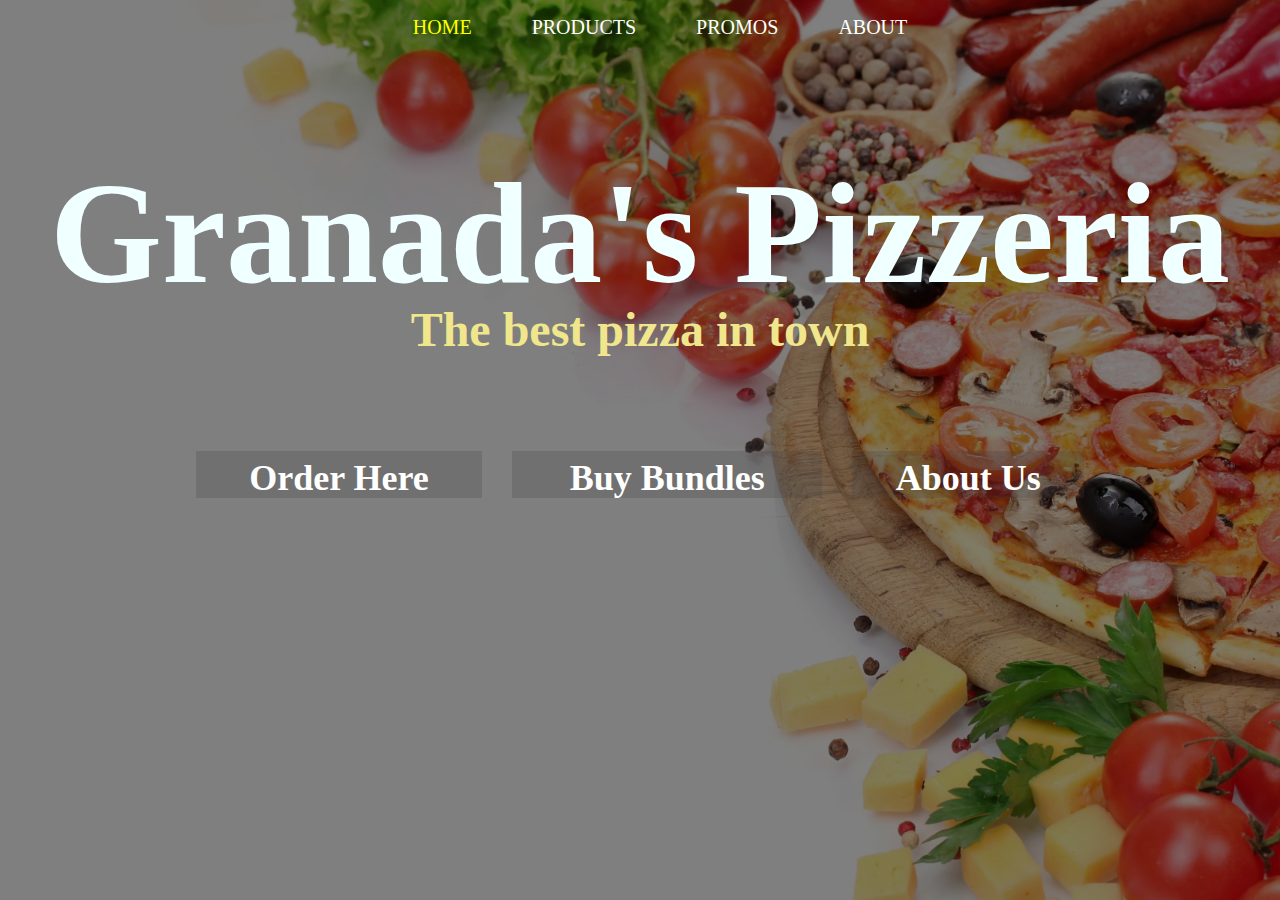
<file: Granada Panaderia/index.html>
<!DOCTYPE html>
<html lang="en">
<head>
    <meta charset="UTF-8">
    <meta http-equiv="X-UA-Compatible" content="IE=edge">
    <meta name="viewport" content="width=device-width, initial-scale=1.0">
    <title>Granada Homepage</title>
    <link href="style.css" rel="stylesheet" type="text/css">
</head>
<body>
    <div class="row">
        <ul class="main-nav">
        <li class=active><a href="index.html">HOME</a></li>
        <li><a href="Webpages/Products.html">PRODUCTS</a></li>
        <li><a href="Webpages/Promo.html">PROMOS</a></li>  
        <li><a href="Webpages/About.html">ABOUT</a></li>   
        </ul>
    </div>

    <div class ="name">
        <h1>Granada's Pizzeria</h1>  
    </div>
    
    <div class ="tagline">
        <h4>The best pizza in town</h4>  
    </div>

    <table class = "table">
        <tr>
        <td> <h3> <a href="Webpages/Products.html">Order Here</a></h3></td>
        <td> <h3> <a href="Webpages/Promo.html">Buy Bundles</a></h3></td>
        <td> <h3> <a href="Webpages/About.html">About Us</a></h3></td>
        </tr>
    </table>

</body>
</html>
</file>
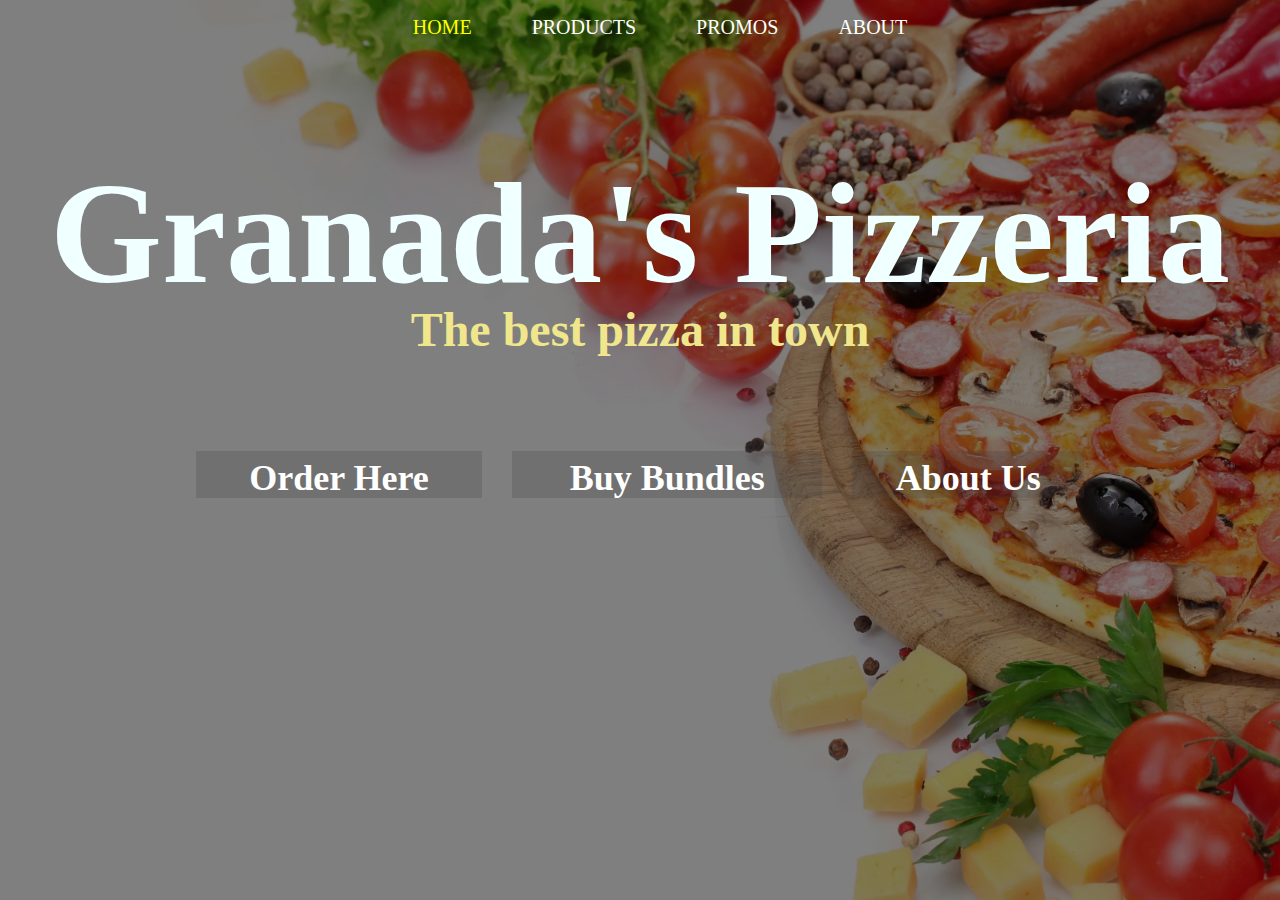
<file: Granada_Pizzeria/index.html>
<!DOCTYPE html>
<html lang="en">
<head>
    <meta charset="UTF-8">
    <meta http-equiv="X-UA-Compatible" content="IE=edge">
    <meta name="viewport" content="width=device-width, initial-scale=1.0">
    <title>Granada Homepage</title>
    <link href="style.css" rel="stylesheet" type="text/css">
</head>
<body>
    <div class="row">
        <ul class="main-nav">
        <li class=active><a href="index.html">HOME</a></li>
        <li><a href="Webpages/Products.html">PRODUCTS</a></li>
        <li><a href="Webpages/Promo.html">PROMOS</a></li>  
        <li><a href="Webpages/About.html">ABOUT</a></li>   
        </ul>
    </div>

    <div class ="name">
        <h1>Granada's Pizzeria</h1>  
    </div>
    
    <div class ="tagline">
        <h4>The best pizza in town</h4>  
    </div>

    <table class = "table">
        <tr>
        <td> <h3> <a href="Webpages/Products.html">Order Here</a></h3></td>
        <td> <h3> <a href="Webpages/Promo.html">Buy Bundles</a></h3></td>
        <td> <h3> <a href="Webpages/About.html">About Us</a></h3></td>
        </tr>
    </table>
</body>
</html>
</file>
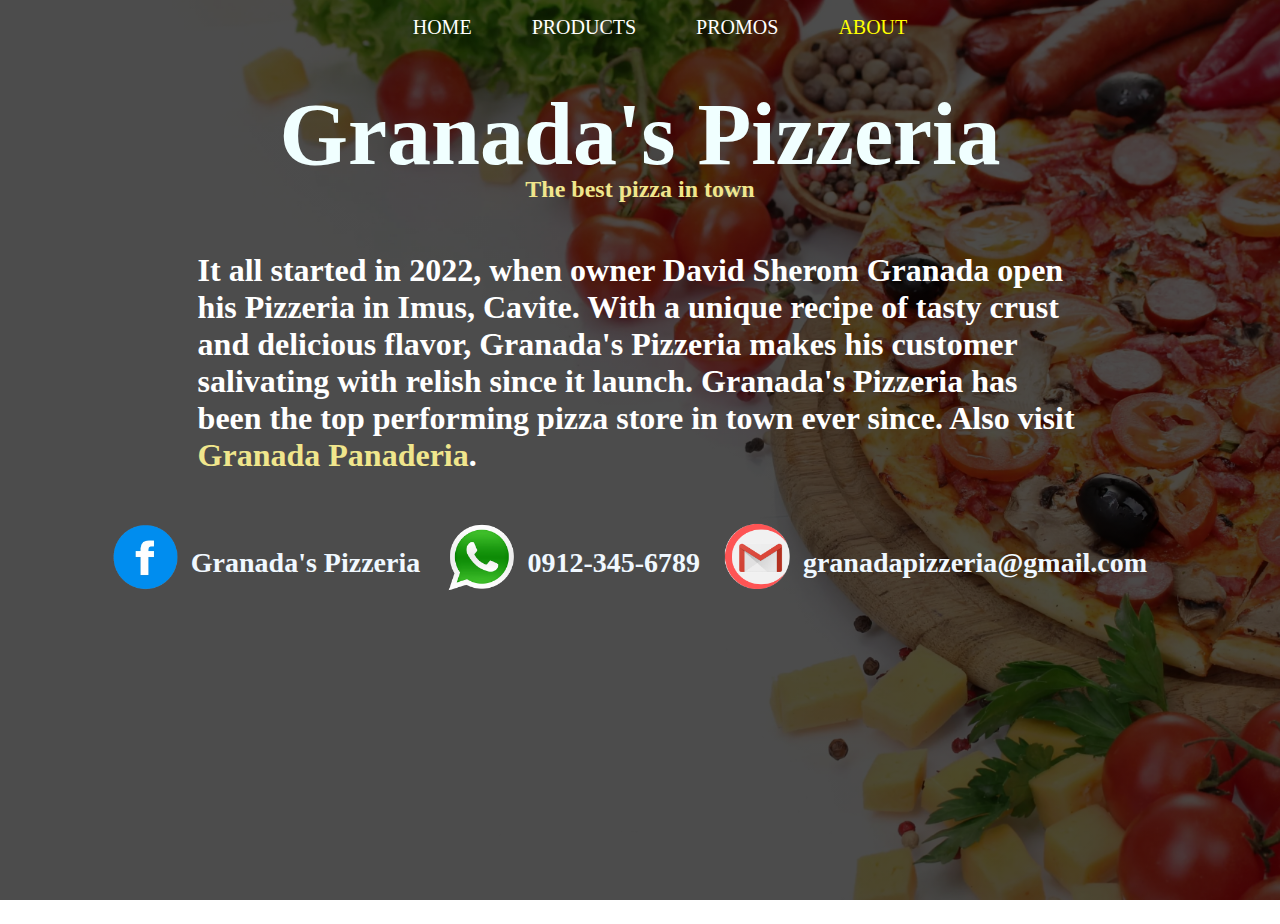
<file: Granada Panaderia/Webpages/About.html>
<!DOCTYPE html>
<html lang="en">
<head>
    <meta charset="UTF-8">
    <meta http-equiv="X-UA-Compatible" content="IE=edge">
    <meta name="viewport" content="width=device-width, initial-scale=1.0">
    <title>Granada About Page</title>
    <link href="About.css" rel="stylesheet" type="text/css">
</head>
<body>
    
    <div class="row">
        <ul class="main-nav">
        <li><a href="../index.html">HOME</a></li>
        <li  ><a href="Products.html">PRODUCTS</a></li>
        <li ><a href="Promo.html">PROMOS</a></li>  
        <li class=active><a href="About.html">ABOUT</a></li>   
        </ul>
    </div>

    <div class ="name">
        <h1>Granada's Pizzeria</h1>  
    </div>
    
    <div class ="tagline">
        <h4>The best pizza in town</h4>  
    </div>
    <div class ="caption">
        <h4>It all started in 2022, when owner David Sherom Granada open his Pizzeria in Imus, Cavite. With a unique recipe of tasty crust and delicious flavor, Granada's Pizzeria makes his customer salivating with relish since it launch. Granada's Pizzeria has been the top performing pizza store in town ever since. Also visit <a href = "">Granada Panaderia</a>. </h4>
    </div>

    <table class = "table">
        <tr>
        <td colspan = "1"> <img class="product" src="../Media/14 logo.png"></td>
        <td colspan = "4"> <h3>Granada's Pizzeria</a></h3></td>
        <td colspan = "1"> <img class="product" src="../Media/15 logo.png"></td>
        <td colspan = "4"> <h3>0912-345-6789</a></h3></td>
        <td colspan = "1"> <img class="product" src="../Media/16 logo.png"></td>
        <td colspan = "4"> <h3>granadapizzeria@gmail.com</a></h3></td>
        </tr>
    </table>

</body>
</html>
</file>
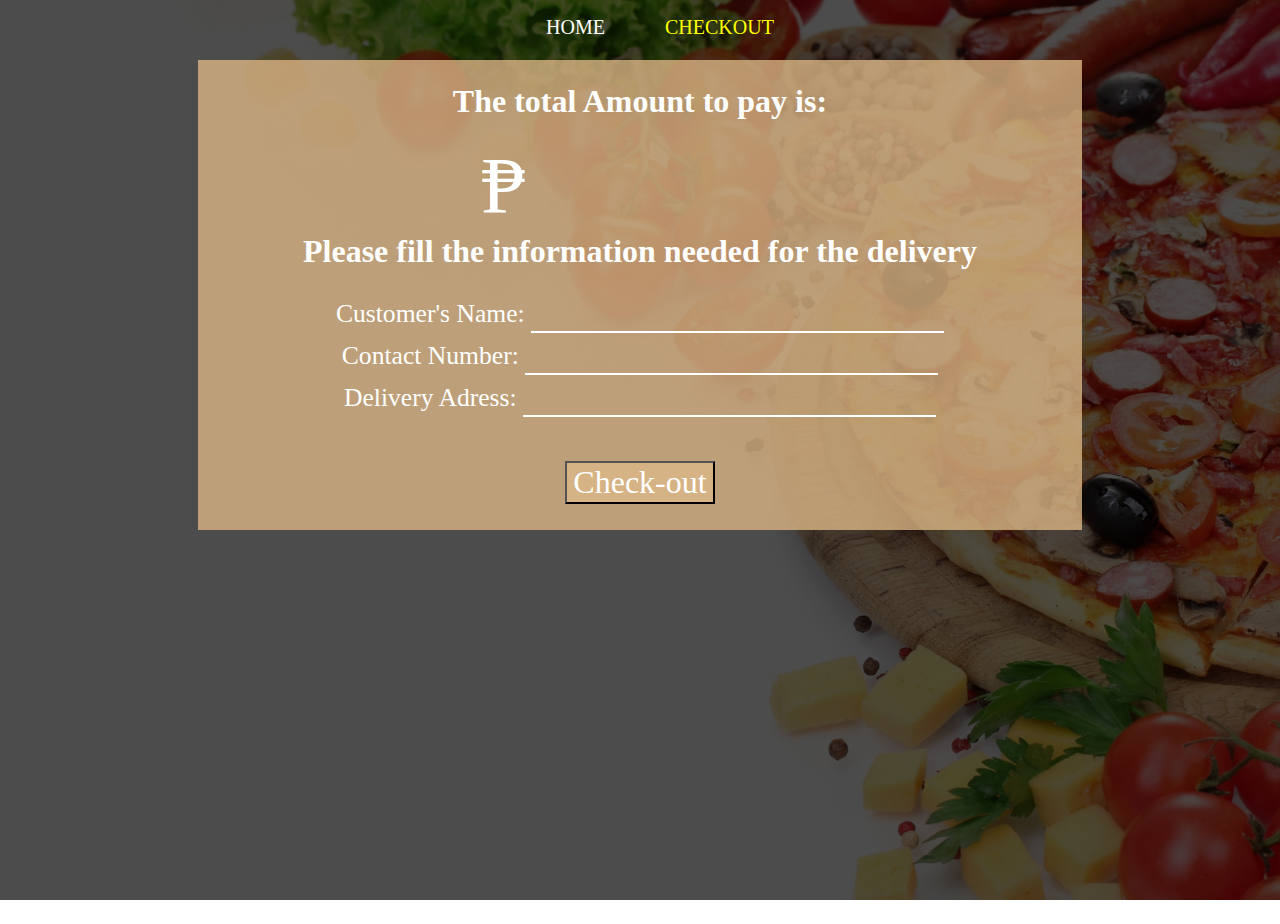
<file: Granada Panaderia/Webpages/CheckOut.html>
<!DOCTYPE html>
<html lang="en">
<head>
    <meta charset="UTF-8">
    <meta http-equiv="X-UA-Compatible" content="IE=edge">
    <meta name="viewport" content="width=device-width, initial-scale=1.0">
    <title>Granada Check Out Page</title>
    <link href="CheckOut.css" rel="stylesheet" type="text/css">
 
</head>
<body>
    <div class="row">
        <ul class="main-nav">
        <li><a href="../index.html">HOME</a></li>
        <li  class=active><a href="CheckOut.html">CHECKOUT</a></li>
    </ul>
    </div>

    <center>
    <div class = "billout">
    <h1>The total Amount to pay is:</h1>
    <peso>&#8369</peso>
    <input class = "total" id="total"></input>
    <h1 style = "margin-top:-3%"> Please fill the information needed for the delivery</h1>
    <form action = "Receipt.html"> 
        <label for="name">Customer's Name: <input type="text" id="name" name="name" value=""></input></label><br>
        <label for="contact">Contact Number: <input type="text" id="name" name="contact" value=""></input></label><br>
        <label for="adress">Delivery Adress: <input name="adress" id = "name" rows="1" cols="30"></input></label><br>
        <input type="submit" id = "submit" value = "Check-out">
    </form>
    </div>
    </center>


    <script>
        (function (pass_var) 
        {document.getElementById("total").value = pass_var.localStorage.getItem("amount_total");}(window));
    </script>

</body>
</html>
</file>
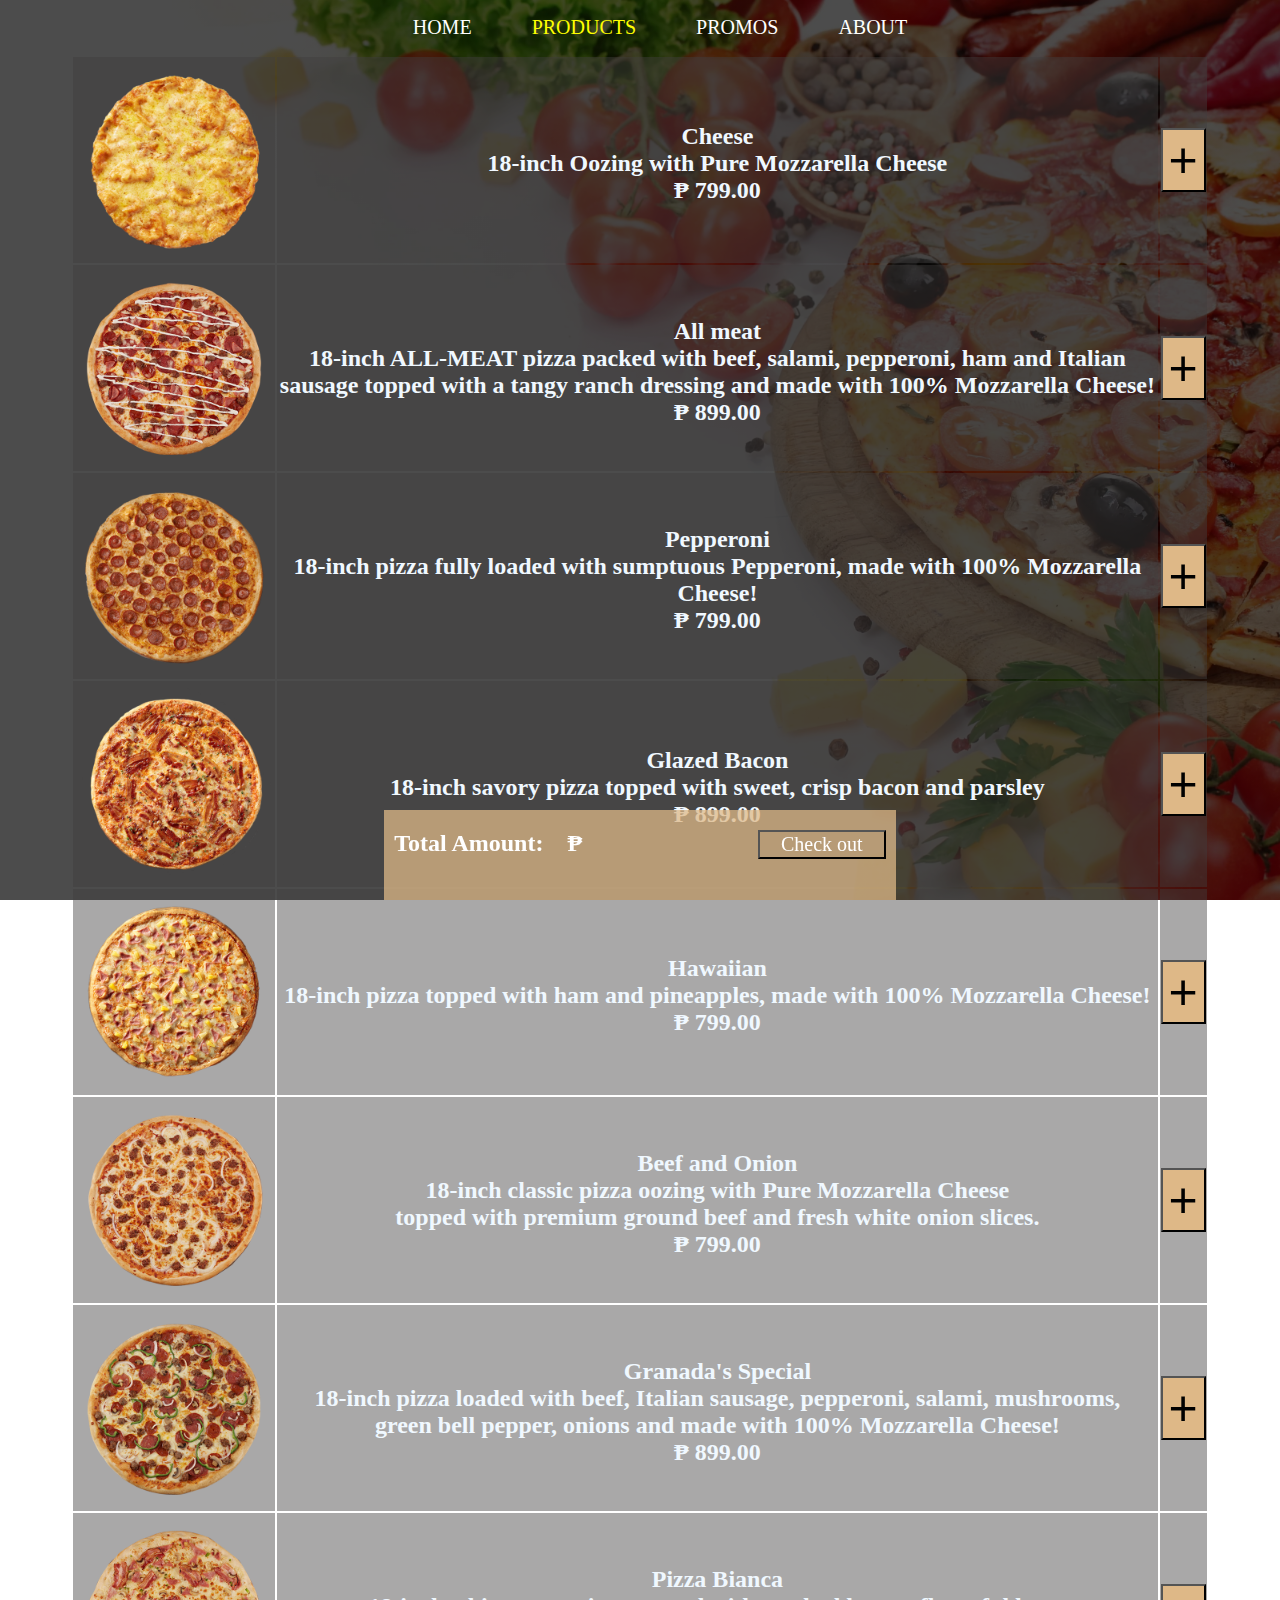
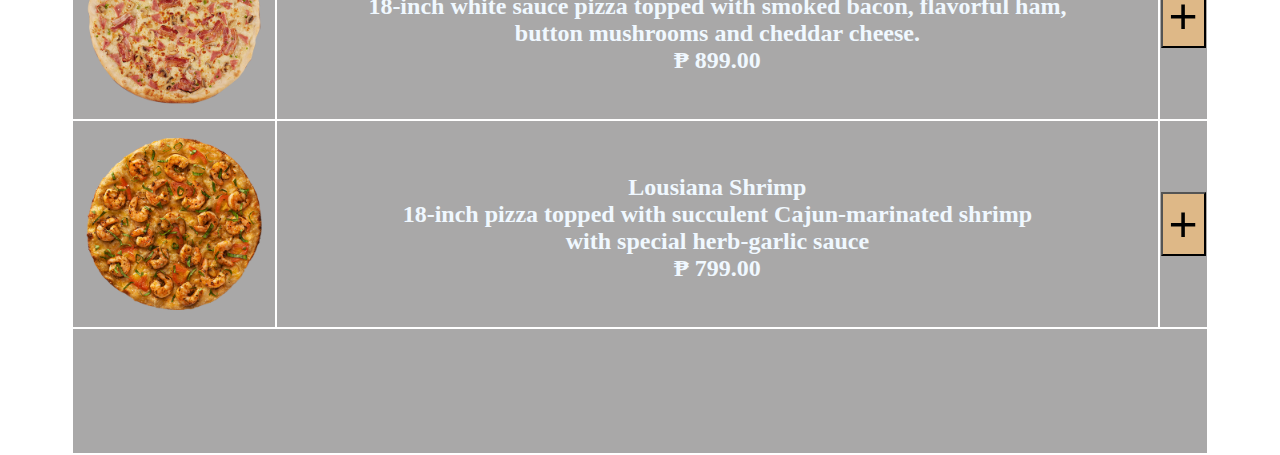
<file: Granada Panaderia/Webpages/Products.html>
<!DOCTYPE html>
<html lang="en">
<head>
    <meta charset="UTF-8">
    <meta http-equiv="X-UA-Compatible" content="IE=edge">
    <meta name="viewport" content="width=device-width, initial-scale=1.0">
    <title>Granada Product Page</title>
    <link href="Products.css" rel="stylesheet" type="text/css">

    <script>
        var price = 0, number = 0;
        function buttonClick(order) 
        {
            if( order == 1){price += 799 }
            else if(order == 2){price += 899;}
            document.getElementById('amount').value = price;
        }
    </script>
</head>
<body>
    <div class="row">
        <ul class="main-nav">
        <li><a href="../index.html">HOME</a></li>
        <li  class=active><a href="Products.html">PRODUCTS</a></li>
        <li><a href="Promo.html">PROMOS</a></li>  
        <li><a href="About.html">ABOUT</a></li>   
        </ul>
    </div>

    <center>
    <div class = "rectangle"><h2>Total Amount: &nbsp&nbsp &#8369 </h2>
        <input id="amount" class ="price" type="text" value=""></input>
        <a href="CheckOut.html"> <button id ="checkout" class = "check">Check out</button></a>
    </div>
    </center>
    <script>
        (function (pass_var) 
        {
            document.getElementById("checkout").addEventListener("click",
            function () {pass_var.localStorage.setItem("amount_total", document.getElementById("amount").value);}, false);
        }(window));
    </script>

    <table class = "table">
        <tr>
            <td colspan = "2"> <img class="product" src="../Media/1 cheese.png"></td>
            <td colspan= "6"><h3>Cheese<br>18-inch Oozing with Pure Mozzarella Cheese<br>₱ 799.00</h3></td>
            <td colspan= "2"><center><button class = "button" onclick="buttonClick(1);">+</button></center></td>
        </tr>
        <tr>
            <td colspan = "2"> <img class="product" src="../Media/2 all meat.png"></td>
            <td colspan= "6"><h3>All meat <br>18-inch ALL-MEAT pizza packed with beef, salami, pepperoni, ham and Italian sausage topped with a tangy ranch dressing and made with 100% Mozzarella Cheese!<br>₱ 899.00</h3></td>
            <td colspan= "2"><center><button class = "button" onclick="buttonClick(2);">+</button></center></td>
        </tr>
        <tr>
            <td colspan = "2"> <img class="product" src="../Media/3 pepperoni.png"></td>
            <td colspan= "6"><h3>Pepperoni<br>18-inch pizza fully loaded with sumptuous Pepperoni, made with 100% Mozzarella Cheese!<br>₱ 799.00</h3></td>
            <td colspan= "2"><center><button class = "button" onclick="buttonClick(1);">+</button></center></td>
        </tr>
        <tr>
            <td colspan = "2"> <img class="product" src="../Media/4 bacon glazed.png"></td>
            <td colspan= "6"><h3>Glazed Bacon<br>18-inch savory pizza topped with sweet, crisp bacon and parsley<br>₱ 899.00</h3></td>
            <td colspan= "2"><center><button class = "button" onclick="buttonClick(2);">+</button></center></td>
        </tr>
        <tr>
            <td colspan = "2"> <img class="product" src="../Media/5 hawaiian.png"></td>
            <td colspan= "6"><h3>Hawaiian<br>18-inch pizza topped with ham and pineapples, made with 100% Mozzarella Cheese!<br>₱ 799.00</h3></td>
            <td colspan= "2"><center><button class = "button" onclick="buttonClick(1);">+</button></center></td>
        </tr>
        <tr>
            <td colspan = "2"> <img class="product" src="../Media/6 beef n onion.png"></td>
            <td colspan= "6"><h3>Beef and Onion<br>18-inch classic pizza oozing with Pure Mozzarella Cheese<br> topped with premium ground beef and fresh white onion slices.<br>₱ 799.00</h3></td>
            <td colspan= "2"><center><button class = "button" onclick="buttonClick(1);">+</button></center></td>
        </tr>
        <tr>
            <td colspan = "2"> <img class="product" src="../Media/7 special.png"></td>
            <td colspan= "6"><h3>Granada's Special<br>18-inch pizza loaded with beef, Italian sausage, pepperoni, salami, mushrooms,<br> green bell pepper, onions and made with 100% Mozzarella Cheese!<br>₱ 899.00</h3></td>
            <td colspan= "2"><center><button class = "button" onclick="buttonClick(2);">+</button></center></td>
        </tr>
        <tr>
            <td colspan = "2"> <img class="product" src="../Media/8 pizza bianca.png"></td>
            <td colspan= "6"><h3>Pizza Bianca<br>18-inch white sauce pizza topped with smoked bacon, flavorful ham,<br> button mushrooms and cheddar cheese. <br>₱ 899.00</h3></td>
            <td colspan= "2"><center><button class = "button" onclick="buttonClick(2);">+</button></center></td>
        </tr>
        <tr>
            <td colspan = "2"> <img class="product" src="../Media/9 louisiana shrimp.png"></td>
            <td colspan= "6"><h3>Lousiana Shrimp<br>18-inch pizza topped with succulent Cajun-marinated shrimp<br> with special herb-garlic sauce<br>₱ 799.00</h3></td>
            <td colspan= "2"><center><button class = "button" onclick="buttonClick(1);">+</button></center></td>
        </tr>

        <tr>
            <td colspan = "10"> <img class="product" src="../Media/10.png"></td>
            
        </tr>
    </table>
</body>
</html>
</file>
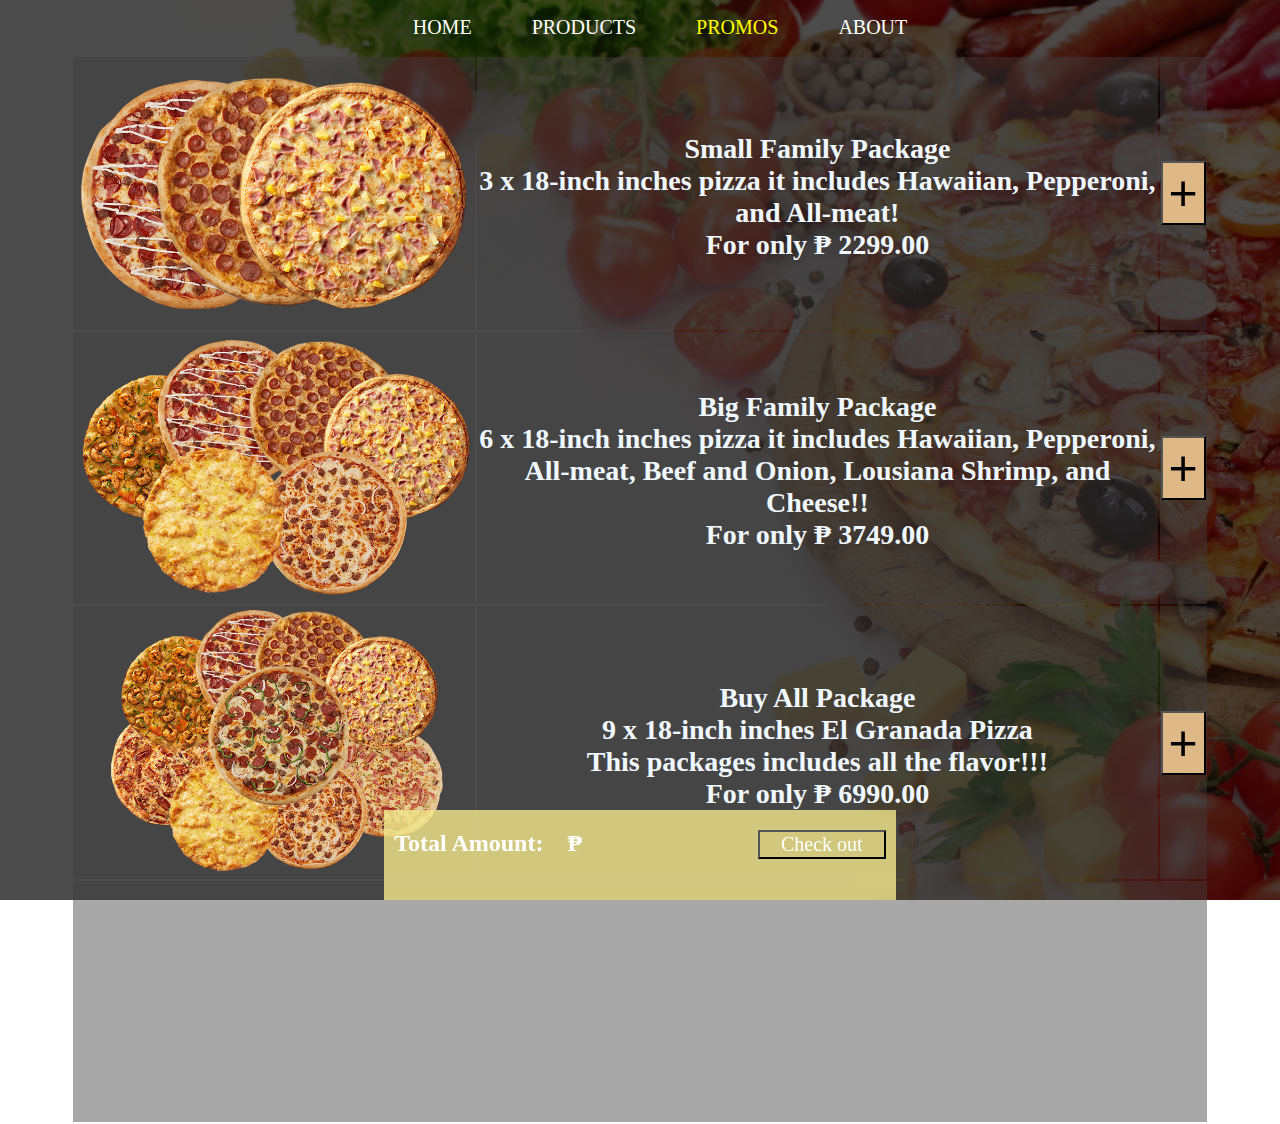
<file: Granada Panaderia/Webpages/Promo.html>
<!DOCTYPE html>
<html lang="en">
<head>
    <meta charset="UTF-8">
    <meta http-equiv="X-UA-Compatible" content="IE=edge">
    <meta name="viewport" content="width=device-width, initial-scale=1.0">
    <title>Granada Promo Page</title>
    <link href="Promo.css" rel="stylesheet" type="text/css">

    <script>
        var price = 0, number = 0;
        function buttonClick(order) 
        {
            if( order == 1){price += 2299 }
            else if(order == 2){price += 3749;}
            else if(order == 3){price += 6999;}
            document.getElementById('amount').value = price;
        }
    </script>
</head>
<body>
    <div class="row">
        <ul class="main-nav">
        <li><a href="../index.html">HOME</a></li>
        <li  ><a href="Products.html">PRODUCTS</a></li>
        <li class=active><a href="Promo.html">PROMOS</a></li>  
        <li><a href="About.html">ABOUT</a></li>   
        </ul>
    </div>

    <center>
    <div class = "rectangle"><h2>Total Amount: &nbsp&nbsp &#8369 </h2>
        <input id="amount" class ="price" type="text" value=""></input>
        <a href="CheckOut.html"> <button id ="checkout" class = "check">Check out</button></a>
    </div>
    </center>
    <script>
        (function (pass_var) 
        {
            document.getElementById("checkout").addEventListener("click",
            function () {pass_var.localStorage.setItem("amount_total", document.getElementById("amount").value);}, false);
        }(window));
    </script>

    <table class = "table">
        <tr>
            <td colspan = "3"> <img class="product" src="../Media/11 package1.png"></td>
            <td colspan= "5"><h3>Small Family Package<br> 3 x 18-inch inches pizza it includes Hawaiian, Pepperoni,<br> and All-meat!<br>For only ₱ 2299.00</h3></td>
            <td colspan= "2"><center><button class = "button" onclick="buttonClick(1);">+</button></center></td>
        </tr>
        <tr>
            <td colspan = "3"> <img class="product" src="../Media/12 package2.png"></td>
            <td colspan= "5"><h3>Big Family Package <br>6 x 18-inch inches pizza it includes Hawaiian, Pepperoni,<br> All-meat, Beef and Onion, Lousiana Shrimp, and Cheese!!<br>For only ₱ 3749.00</h3></td>
            <td colspan= "2"><center><button class = "button" onclick="buttonClick(2);">+</button></center></td>
        </tr>
        <tr>
            <td colspan = "3"> <img class="product" src="../Media/13 package3.png"></td>
            <td colspan= "5"><h3>Buy All Package<br>9 x 18-inch inches El Granada Pizza<br> This packages includes all the flavor!!!<br>For only ₱ 6990.00</h3></td>
            <td colspan= "2"><center><button class = "button" onclick="buttonClick(3);">+</button></center></td>
        </tr>
       
        <tr>
            <td colspan = "10"> <img class="product" src="../Media/10.png"></td>
            
        </tr>
    </table>
 
</body>
</html>
</file>
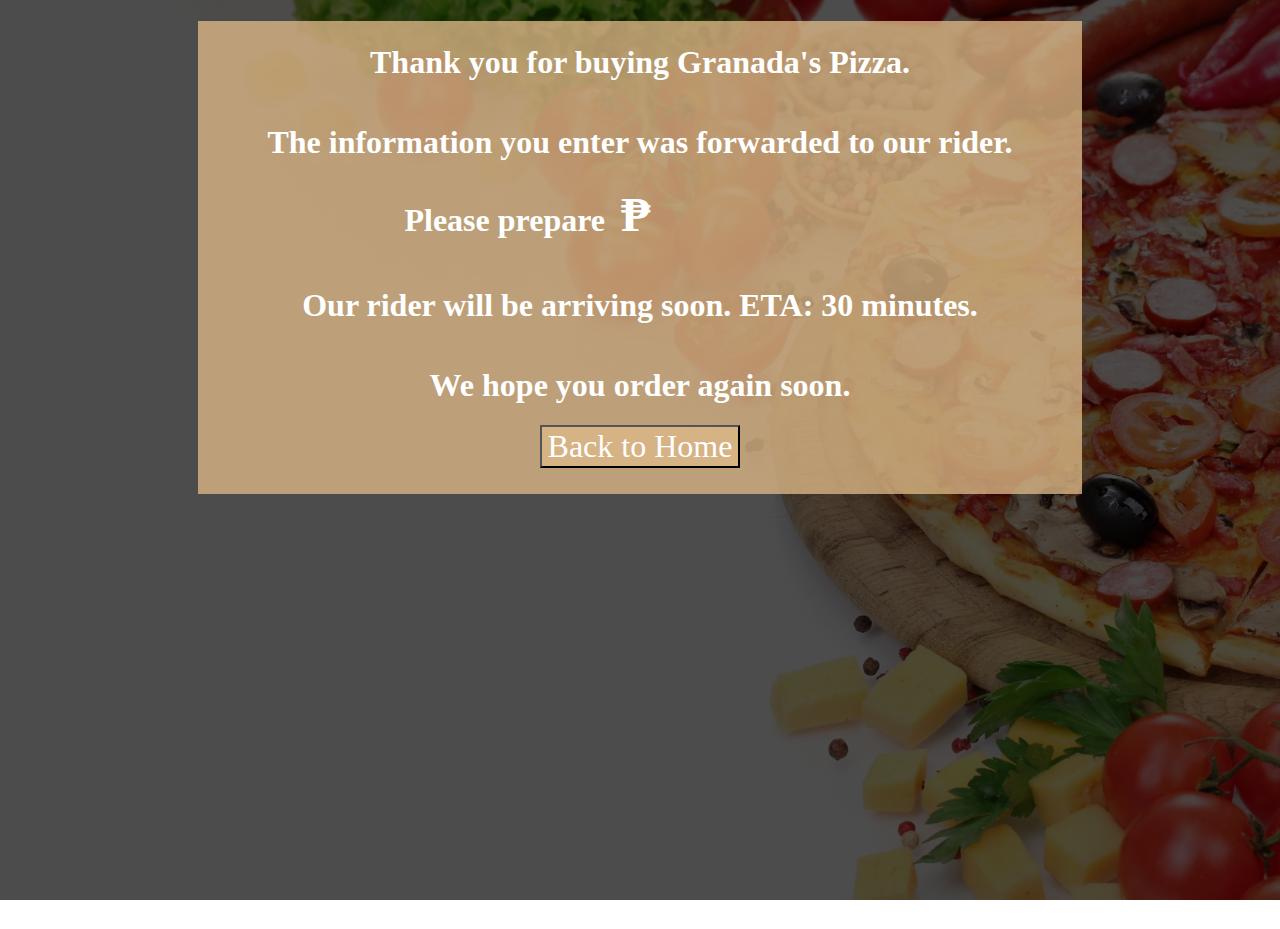
<file: Granada Panaderia/Webpages/Receipt.html>
<!DOCTYPE html>
<html lang="en">
<head>
    <meta charset="UTF-8">
    <meta http-equiv="X-UA-Compatible" content="IE=edge">
    <meta name="viewport" content="width=device-width, initial-scale=1.0">
    <title>Granada Receipt Page</title>
    <link href="Receipt.css" rel="stylesheet" type="text/css">
</head>
<body>

    <center>
        <div class = "receipt">
        <h1>Thank you for buying Granada's Pizza.</h1>
        <h1>The information you enter was forwarded to our rider.</h1>
        <h1 style = "margin-top: -2%;">Please prepare &nbsp<peso>&#8369</peso><input class = "total" id="total"></input> </h1>
        <h1>Our rider will be arriving soon. ETA: 30 minutes.</h1>
        <h1>We hope you order again soon.</h1>

        <form action = "../index.html"> 
            <input type="submit" id = "submit" value = "Back to Home">
        </form>
        </div>
    </center>


    <script>
        (function (pass_var) 
        {document.getElementById("total").value = pass_var.localStorage.getItem("amount_total");}(window));
    </script>
</body>
</html>
</file>
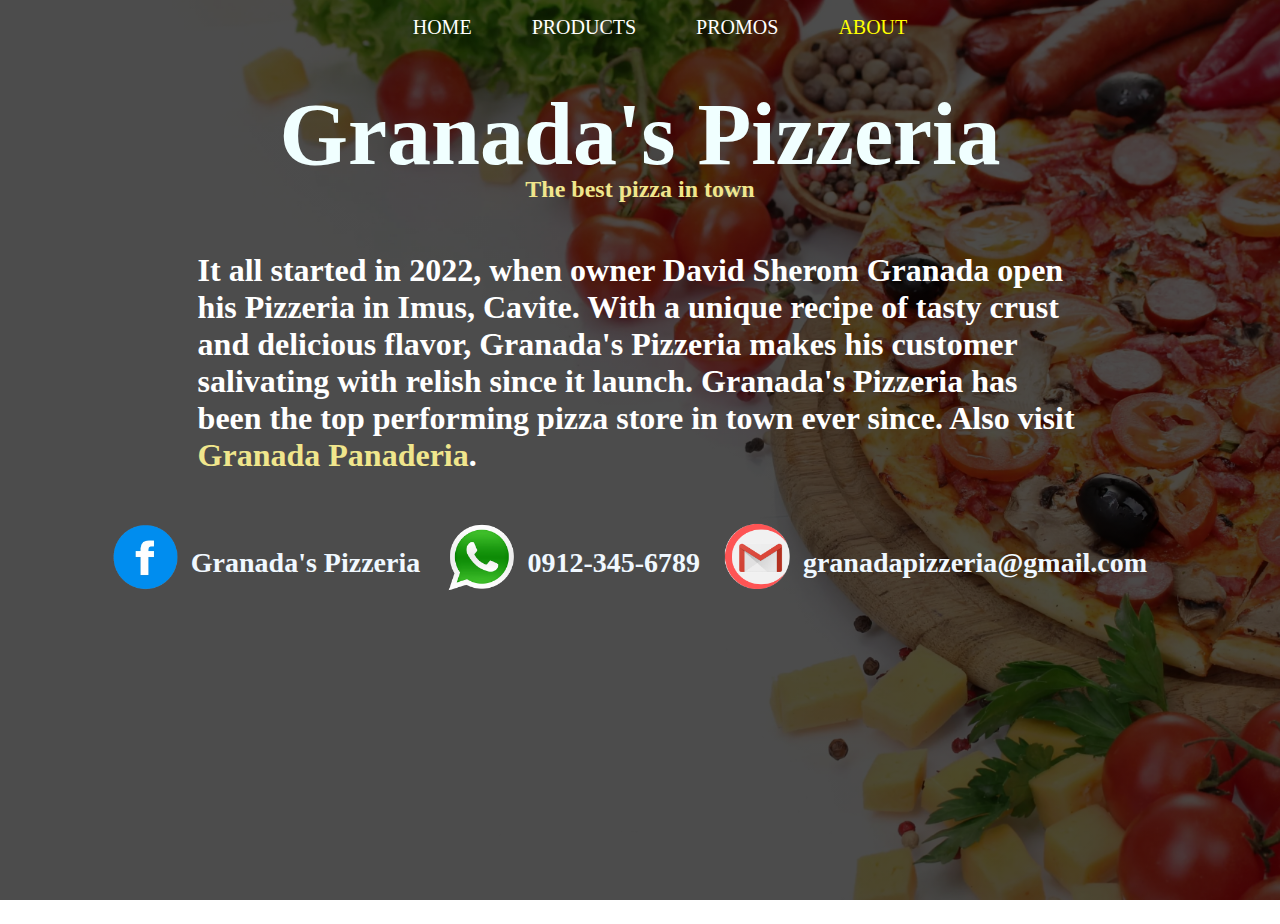
<file: Granada_Pizzeria/Webpages/About.html>
<!DOCTYPE html>
<html lang="en">
<head>
    <meta charset="UTF-8">
    <meta http-equiv="X-UA-Compatible" content="IE=edge">
    <meta name="viewport" content="width=device-width, initial-scale=1.0">
    <title>Granada About Page</title>
    <link href="About.css" rel="stylesheet" type="text/css">
</head>
<body>
    
    <div class="row">
        <ul class="main-nav">
        <li><a href="../index.html">HOME</a></li>
        <li  ><a href="Products.html">PRODUCTS</a></li>
        <li ><a href="Promo.html">PROMOS</a></li>  
        <li class=active><a href="About.html">ABOUT</a></li>   
        </ul>
    </div>

    <div class ="name">
        <h1>Granada's Pizzeria</h1>  
    </div>
    
    <div class ="tagline">
        <h4>The best pizza in town</h4>  
    </div>
    <div class ="caption">
        <h4>It all started in 2022, when owner David Sherom Granada open his Pizzeria in Imus, Cavite. With a unique recipe of tasty crust and delicious flavor, Granada's Pizzeria makes his customer salivating with relish since it launch. Granada's Pizzeria has been the top performing pizza store in town ever since. Also visit <a href = "https://sheromg.github.io/Granada_Panaderia">Granada Panaderia</a>. </h4>
    </div>

    <table class = "table">
        <tr>
        <td colspan = "1"> <img class="product" src="../Media/14 logo.png"></td>
        <td colspan = "4"> <h3>Granada's Pizzeria</a></h3></td>
        <td colspan = "1"> <img class="product" src="../Media/15 logo.png"></td>
        <td colspan = "4"> <h3>0912-345-6789</a></h3></td>
        <td colspan = "1"> <img class="product" src="../Media/16 logo.png"></td>
        <td colspan = "4"> <h3>granadapizzeria@gmail.com</a></h3></td>
        </tr>
    </table>

</body>
</html>
</file>
<file: Granada Panaderia/style.css>
body
{
    background-image:linear-gradient(rgba(0,0,0,0.5),rgba(0, 0, 0, 0.5)), url(Media/bg.jpg);
    background-size:cover;
    background-position: center; 
    height:10;  
    background-attachment: fixed;
    background-repeat: no-repeat;
}
.name
{
    font-size: 450%;
    font-family: 'Ink free';
    color:azure;
    display:flex;
    justify-content: center;
    align-items: center;
}
.tagline
{
    margin-top: -175px;
    font-size: 300%;
    font-family: 'Ink free';
    color:khaki;
    display:flex;
    justify-content: center;
    align-items: center;
}

.table
{
    margin-left: auto;
    margin-right: auto;
    width: 75%;
    border-spacing: 30px;
}
td 
{
    background-color: rgba(65, 62, 62, 0.226);
}
.table h3
{
    font-size: 225%;
    font-family: 'Ink free';
    color: aliceblue;
    margin-top: 5px;
    margin-bottom: -2px;
    text-align: center;
}
.table a
{
    color: white;
    text-decoration: none;
}
.table a:hover
{
    color:red; 
}

.main-nav
{ 
    display: flex;
    justify-content: center;
    align-items: center;
}

.main-nav li
{
    display:inline-block;
}

.main-nav li a
{
    color: white;
    text-decoration: none;
    padding: 8px 30px;
    font-family: 'MV Boli';
    font-size: 20px;
}

.main-nav li.active a
{
    color:yellow;
}

.main-nav li a:hover
{
    color:red;
}
</file>
<file: Granada_Pizzeria/style.css>
body
{
    background-image:linear-gradient(rgba(0,0,0,0.5),rgba(0, 0, 0, 0.5)), url(Media/bg.jpg);
    background-size:cover;
    background-position: center; 
    height:10;  
    background-attachment: fixed;
    background-repeat: no-repeat;
}
.name
{
    font-size: 450%;
    font-family: 'Ink free';
    color:azure;
    display:flex;
    justify-content: center;
    align-items: center;
}
.tagline
{
    margin-top: -175px;
    font-size: 300%;
    font-family: 'Ink free';
    color:khaki;
    display:flex;
    justify-content: center;
    align-items: center;
}
.table
{
    margin-left: auto;
    margin-right: auto;
    width: 75%;
    border-spacing: 30px;
}
td 
{
    background-color: rgba(65, 62, 62, 0.226);
}
.table h3
{
    font-size: 225%;
    font-family: 'Ink free';
    color: aliceblue;
    margin-top: 5px;
    margin-bottom: -2px;
    text-align: center;
}
.table a
{
    color: white;
    text-decoration: none;
}
.table a:hover
{
    color:red; 
}
.main-nav
{ 
    display: flex;
    justify-content: center;
    align-items: center;
}
.main-nav li
{
    display:inline-block;
}
.main-nav li a
{
    color: white;
    text-decoration: none;
    padding: 8px 30px;
    font-family: 'MV Boli';
    font-size: 20px;
}
.main-nav li.active a
{
    color:yellow;
}
.main-nav li a:hover
{
    color:red;
}
</file>
<file: Granada Panaderia/Webpages/About.css>
body
{
    background-image:linear-gradient(rgba(0,0,0,0.7),rgba(0, 0, 0, 0.7)), url(../Media/bg.jpg);  
    background-position: center;  
    background-size:cover; 
    height:100vmin;
    background-attachment: fixed;
    background-repeat: no-repeat;
}
.name
{
    font-size: 275%;
    font-family: 'Ink free';
    color:azure;
    display:flex;
    justify-content: center;
    align-items: center;
    margin-top: -30px;
}
.tagline
{
    margin-top: -100px;
    font-size: 150%;
    font-family: 'Ink free';
    color:khaki;
    display:flex;
    justify-content: center;
    align-items: center;
}
.caption
{
    margin-top: -2%;
    font-size: 200%;
    font-family: 'Garamond';
    color:white;
    margin-left: 15%;
    margin-right: 15%;
    width: 70%;
}
.caption h4 a
{
    color:khaki;
    text-decoration: none;
}
.product
{
    width: 75px;
}
table
{
    margin-left: auto;
    margin-right: auto;
    width: 85%;
}
.table h3
{
    font-size: 175%;
    font-family: 'Garamond';
    color: aliceblue;
    margin-top: 5px;
    margin-bottom: -2px;
}
.main-nav
{ 
    display: flex;
    justify-content: center;
    align-items: center;
}

.main-nav li
{
    display:inline-block;
    font-family: 'cursive';
}

.main-nav li a
{
    color: white;
    text-decoration: none;
    padding: 8px 30px;
    font-family: 'MV Boli';
    font-size: 20px;
}

.main-nav li.active a
{
    color:yellow;
}

.main-nav li a:hover
{
    color:red;
}
</file>
<file: Granada Panaderia/Webpages/CheckOut.css>
body
{
    background-image:linear-gradient(rgba(0,0,0,0.7),rgba(0, 0, 0, 0.7)), url(../Media/bg.jpg);  
    background-position: center;  
    background-size:cover; 
    height:100vmin;
    background-attachment: fixed;
    background-repeat: no-repeat;
}
.billout
{
    left: 15%;
    right: 15%;
    width:70%;
    top: 10%;
    height:90%;
    background-color: rgba(222, 184, 135, 0.7750);
    padding-bottom: 2%;
}
.billout h1
{
    padding-top: 2.5%;
    color: white;
    font-family: 'Ink free';
}
.billout peso
{
    color: white;
    font-family: 'Ink free';
    font-size: 500%;
    padding-right: 5%;
}
.total
{
    text-align: center;
    font-size: 600%;
    background-color: transparent;
    color:white;
    border: none;
    font-family: 'Ink free';
    width: 30%;
    margin-top: -2%;
    margin-left: -5%;
}
.billout label
{
    color: white;
    font-family: 'MV Boli';
    font-size: 160%;
}
.billout #name
{
    color: white;
    font-family: 'Garamond';
    font-size: 130%;
    background-color: transparent;
    border: none;
    border-bottom: 2px solid white;
}
.billout #submit
{
    background-color:  rgba(222, 184, 135, 0.7750);
    font-family: 'Garamond';
    font-size: 200%;
    margin-top: 5%;
    color:white;
}
.billout #submit:hover
{
    color:black;
}
.main-nav
{ 
    display: flex;
    justify-content: center;
    align-items: center;
}

.main-nav li
{
    display:inline-block;
    font-family: 'cursive';
}

.main-nav li a
{
    color: white;
    text-decoration: none;
    padding: 8px 30px;
    font-family: 'MV Boli';
    font-size: 20px;
}

.main-nav li.active a
{
    color:yellow;
}

.main-nav li a:hover
{
    color:red;
}
</file>
<file: Granada Panaderia/Webpages/Products.css>
body
{
    background-image:linear-gradient(rgba(0,0,0,0.7),rgba(0, 0, 0, 0.7)), url(../Media/bg.jpg);  
    background-position: center;  
    background-size:cover; 
    height:100vmin;
    background-attachment: fixed;
    background-repeat: no-repeat;
}

.table
{
    margin-left: auto;
    margin-right: auto;
    width: 90%;
}
td 
{
    background-color: rgba(65, 62, 62, 0.45);
}
.table h3
{
    font-size: 150%;
    font-family: 'Ink free';
    color: aliceblue;
    margin-top: 5px;
    margin-bottom: -2px;
    text-align: center;
}

.product
{
    width: 200px;
}
.button
{
    font-size: 50px;
    background-color:burlywood;
    
}

.rectangle
{
    left: 30%;
    right: 30%;
    width:40%;
    top: 90%;
    height:10%;
    background-color: rgba(222, 184, 135, 0.75);
    position: fixed;
}
.rectangle h2
{
    float:left;
    color: white;
    font-family: 'Ink free';
    padding-left: 2%;
}
.price
{
    text-align: center;
    font-size: 35px;
    background-color: transparent;
    color:white;
    border: none;
    font-family: 'Ink free';
    width: 30%;
    margin-top: 2%;
    margin-left: -5%;
}
.check
{
    font-family: 'Ink free';
    color: white;
    background-color: transparent;
    font-size: 20px;
    float: right;
    margin-top: 4%;
    margin-right: 2%;
    width: 25%;
}
.main-nav
{ 
    display: flex;
    justify-content: center;
    align-items: center;
}

.main-nav li
{
    display:inline-block;
    font-family: 'cursive';
}

.main-nav li a
{
    color: white;
    text-decoration: none;
    padding: 8px 30px;
    font-family: 'MV Boli';
    font-size: 20px;
}

.main-nav li.active a
{
    color:yellow;
}

.main-nav li a:hover
{
    color:red;
}
</file>
<file: Granada Panaderia/Webpages/Promo.css>
body
{
    background-image:linear-gradient(rgba(0,0,0,0.7),rgba(0, 0, 0, 0.7)), url(../Media/bg.jpg);  
    background-position: center;  
    background-size:cover; 
    height:100vmin;
    background-attachment: fixed;
    background-repeat: no-repeat;
}

.table
{
    margin-left: auto;
    margin-right: auto;
    width: 90%;
}
td 
{
    background-color: rgba(65, 62, 62, 0.45);
  }
.table h3
{
    font-size: 175%;
    font-family: 'Ink free';
    color: aliceblue;
    margin-top: 5px;
    margin-bottom: -2px;
    text-align: center;
}

.product
{
    width: 400px;
}
.button
{
    font-size: 50px;
    background-color:burlywood
    
}

.rectangle
{
    left: 30%;
    right: 30%;
    width:40%;
    top: 90%;
    height:10%;
    background-color: rgba(240, 230, 140, 0.815);
    position: fixed;
}
.rectangle h2
{
    float:left;
    color: white;
    font-family: 'Ink free';
    padding-left: 2%;
}
.price
{
    text-align: center;
    font-size: 35px;
    background-color: transparent;
    color:white;
    border: none;
    font-family: 'Ink free';
    width: 30%;
    margin-top: 2%;
    margin-left: -5%;
}
.check
{
    font-family: 'Ink free';
    color: white;
    background-color: transparent;
    font-size: 20px;
    float: right;
    margin-top: 4%;
    margin-right: 2%;
    width: 25%;
}
.main-nav
{ 
    display: flex;
    justify-content: center;
    align-items: center;
}

.main-nav li
{
    display:inline-block;
    font-family: 'cursive';
}

.main-nav li a
{
    color: white;
    text-decoration: none;
    padding: 8px 30px;
    font-family: 'MV Boli';
    font-size: 20px;
}

.main-nav li.active a
{
    color:yellow;
}

.main-nav li a:hover
{
    color:red;
}
</file>
<file: Granada Panaderia/Webpages/Receipt.css>
body
{
    background-image:linear-gradient(rgba(0,0,0,0.7),rgba(0, 0, 0, 0.7)), url(../Media/bg.jpg);  
    background-position: center;  
    background-size:cover; 
    height:100vmin;
    background-attachment: fixed;
    background-repeat: no-repeat;
}

.receipt
{
    left: 15%;
    right: 15%;
    width:70%;
    top: 10%;
    height:90%;
    background-color: rgba(222, 184, 135, 0.7750);
    padding-bottom: 2%;
}
.receipt h1
{
    padding-top: 2.5%;
    color: white;
    font-family: 'Ink free';
}
.receipt peso
{
    color: white;
    font-size: 150%;
    padding-right: 5%;
}
.total
{
    text-align: center;
    font-size: 150%;
    background-color: transparent;
    color:white;
    border: none;
    font-family: 'Ink free';
    width: 30%;
    margin-top: -1%;
    margin-left: -10%;
}

.receipt #submit
{
    background-color: rgba(222, 184, 135, 0.7750);
    font-family: 'Garamond';
    font-size: 200%;
    color:white;
}
.receipt #submit:hover
{
    color:black;
}

.main-nav
{ 
    display: flex;
    justify-content: center;
    align-items: center;
}

.main-nav li
{
    display:inline-block;
    font-family: 'cursive';
}

.main-nav li a
{
    color: white;
    text-decoration: none;
    padding: 8px 30px;
    font-family: 'MV Boli';
    font-size: 20px;
}

.main-nav li.active a
{
    color:yellow;
}

.main-nav li a:hover
{
    color:red;
}
</file>
<file: Granada_Pizzeria/Webpages/About.css>
body
{
    background-image:linear-gradient(rgba(0,0,0,0.7),rgba(0, 0, 0, 0.7)), url(../Media/bg.jpg);  
    background-position: center;  
    background-size:cover; 
    height:100vmin;
    background-attachment: fixed;
    background-repeat: no-repeat;
}
.name
{
    font-size: 275%;
    font-family: 'Ink free';
    color:azure;
    display:flex;
    justify-content: center;
    align-items: center;
    margin-top: -30px;
}
.tagline
{
    margin-top: -100px;
    font-size: 150%;
    font-family: 'Ink free';
    color:khaki;
    display:flex;
    justify-content: center;
    align-items: center;
}
.caption
{
    margin-top: -2%;
    font-size: 200%;
    font-family: 'Garamond';
    color:white;
    margin-left: 15%;
    margin-right: 15%;
    width: 70%;
}
.caption h4 a
{
    color:khaki;
    text-decoration: none;
}
.product
{
    width: 75px;
}
table
{
    margin-left: auto;
    margin-right: auto;
    width: 85%;
}
.table h3
{
    font-size: 175%;
    font-family: 'Garamond';
    color: aliceblue;
    margin-top: 5px;
    margin-bottom: -2px;
}
.main-nav
{ 
    display: flex;
    justify-content: center;
    align-items: center;
}

.main-nav li
{
    display:inline-block;
    font-family: 'cursive';
}

.main-nav li a
{
    color: white;
    text-decoration: none;
    padding: 8px 30px;
    font-family: 'MV Boli';
    font-size: 20px;
}

.main-nav li.active a
{
    color:yellow;
}

.main-nav li a:hover
{
    color:red;
}
</file>
